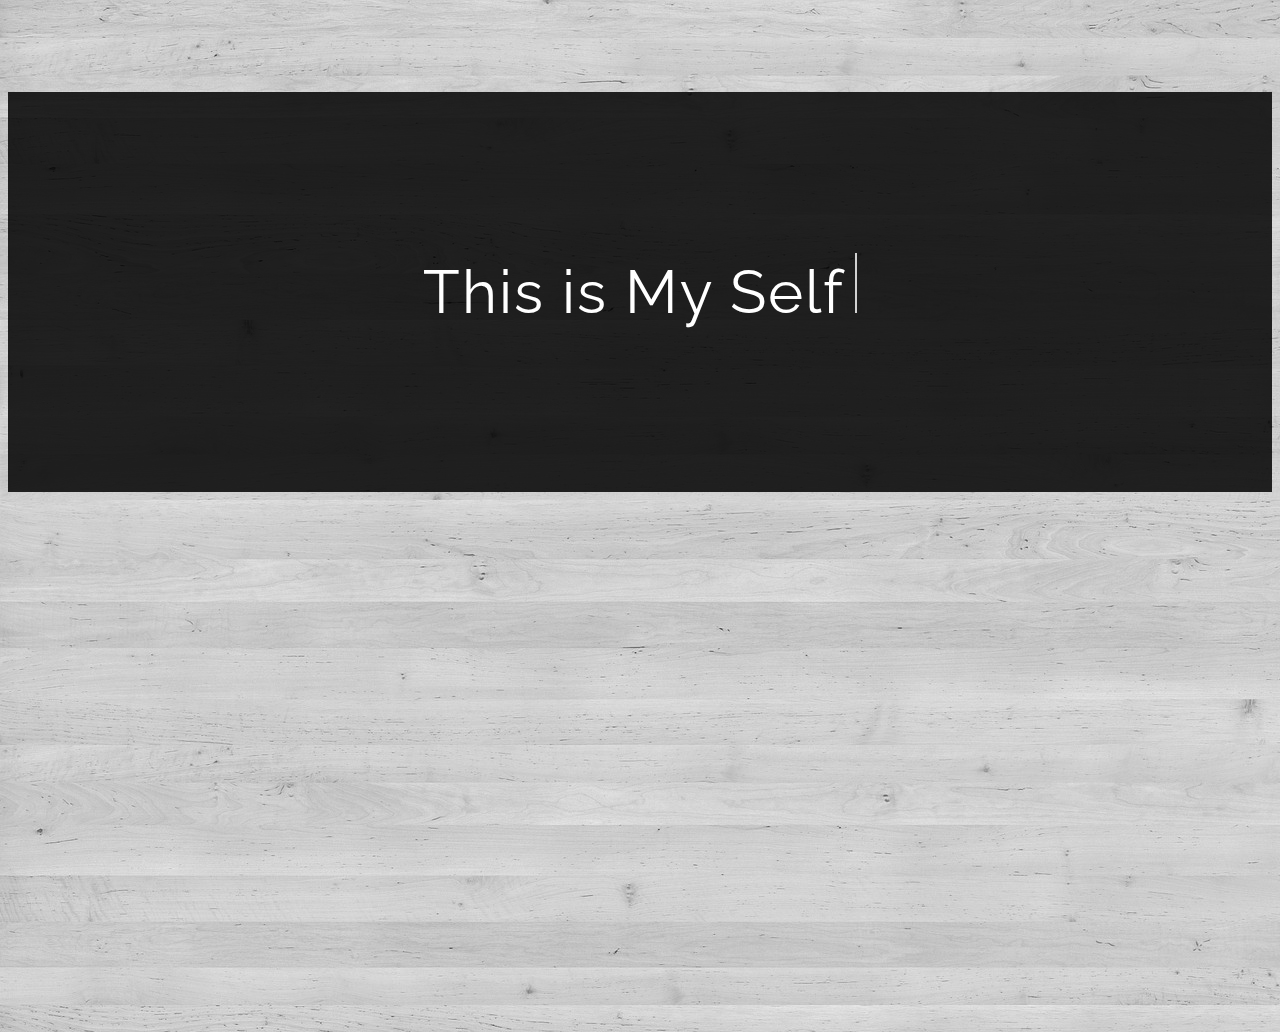
<file: index.html>
<!DOCTYPE html>
<html lang="ja">
<head>
    <meta charset="UTF-8">
    <meta name="viewport" content="width=device-width, initial-scale=1.0">
    <link rel="preconnect" href="https://fonts.googleapis.com">
    <link rel="preconnect" href="https://fonts.gstatic.com" crossorigin>
    <link href="https://fonts.googleapis.com/css2?family=Noto+Sans+JP&family=Raleway&display=swap" rel="stylesheet">
    <link rel="stylesheet" href="./css/style.css">
    <title>Introduce</title>
</head>
<body>
    <header class="header">
        <nav class="global-nav">
            <ul>
                <li class="nav__item"><a href="./introduce.html">Introduce</a></li>
                <li class="nav__item"><a href="./contact.html">Contact</a></li>
            </ul>
        </nav>
    </header>

    <section class="introduce">
        <h1 id="site-title"></h1>
        <div class="introduce__content">
            <div class="content__image">
                <img src="./images/icon.svg" alt="my-icon">
            </div>
            <div class="content__table">
                <table>
                    <tbody>
                        <tr>
                            <th>Name</th>
                            <td>Teru</td>
                        </tr>
                        <tr>
                            <th>Company</th>
                            <td>Test Company</td>
                        </tr>
                        <tr>
                            <th>Birthplace</th>
                            <td>Hokkaido</td>
                        </tr>
                        <tr>
                            <th>Hobby</th>
                            <td>Play the Saxophone</td>
                        </tr>
                        <tr>
                            <th>Programming</th>
                            <td>Python, HTML/CSS, JavaScript, PHP(WordPress)</td>
                        </tr>
                        <tr>
                            <th>Goal</th>
                            <td>Make a Site of Portfolio</td>
                        </tr>
                    </tbody>  
                </table>
            </div>
        </div>
    </section>

    <footer class="footer">
        <p>&copy;2022 teru1510q All Rights Reserved.</p>
    </footer>

    <script>
        var siteTitle = document.querySelector('#site-title');
        var header = document.querySelector('.header');
        var footer = document.querySelector('.footer');
        var content = document.querySelector('.introduce__content');
        var txt = 'This is My Self-Introduction.'
        var appearTime = 100 * txt.length + 500;
        var blinkTime = 600;
        var flag = 0;

        // キャレットの点滅処理
        function blink(){
            if(flag == 0){
                siteTitle.classList.add('disappear--border');
                flag = 1;
            }else{
                siteTitle.classList.remove('disappear--border');
                flag = 0;
            }
            // 再起関数
            setTimeout('blink()', blinkTime);
        }

        // ページ起動時のフェードイン
        function appear(elements){
            elements.forEach((el) => {
                el.classList.remove('disappear');
                el.classList.add('appear');
            });   
        }

        // ページ読み込み前に要素を消しておく
        function disappear(elements){
            elements.forEach((el) => {
                el.classList.add('disappear');
            });   
        }

        window.addEventListener('DOMContentLoaded', () => {
            disappear([header, footer, content]);
        });
        
        // txtをスプリットして1文字ずつ表示させる
        txt.split("").forEach((value, i) => {
            setTimeout(() => {
                siteTitle.textContent += value;
            }, 100 * i);
        });

        setTimeout('blink()', appearTime);
        setTimeout('appear([header, footer, content])', appearTime);
    </script>
</body>
</html>
</file>
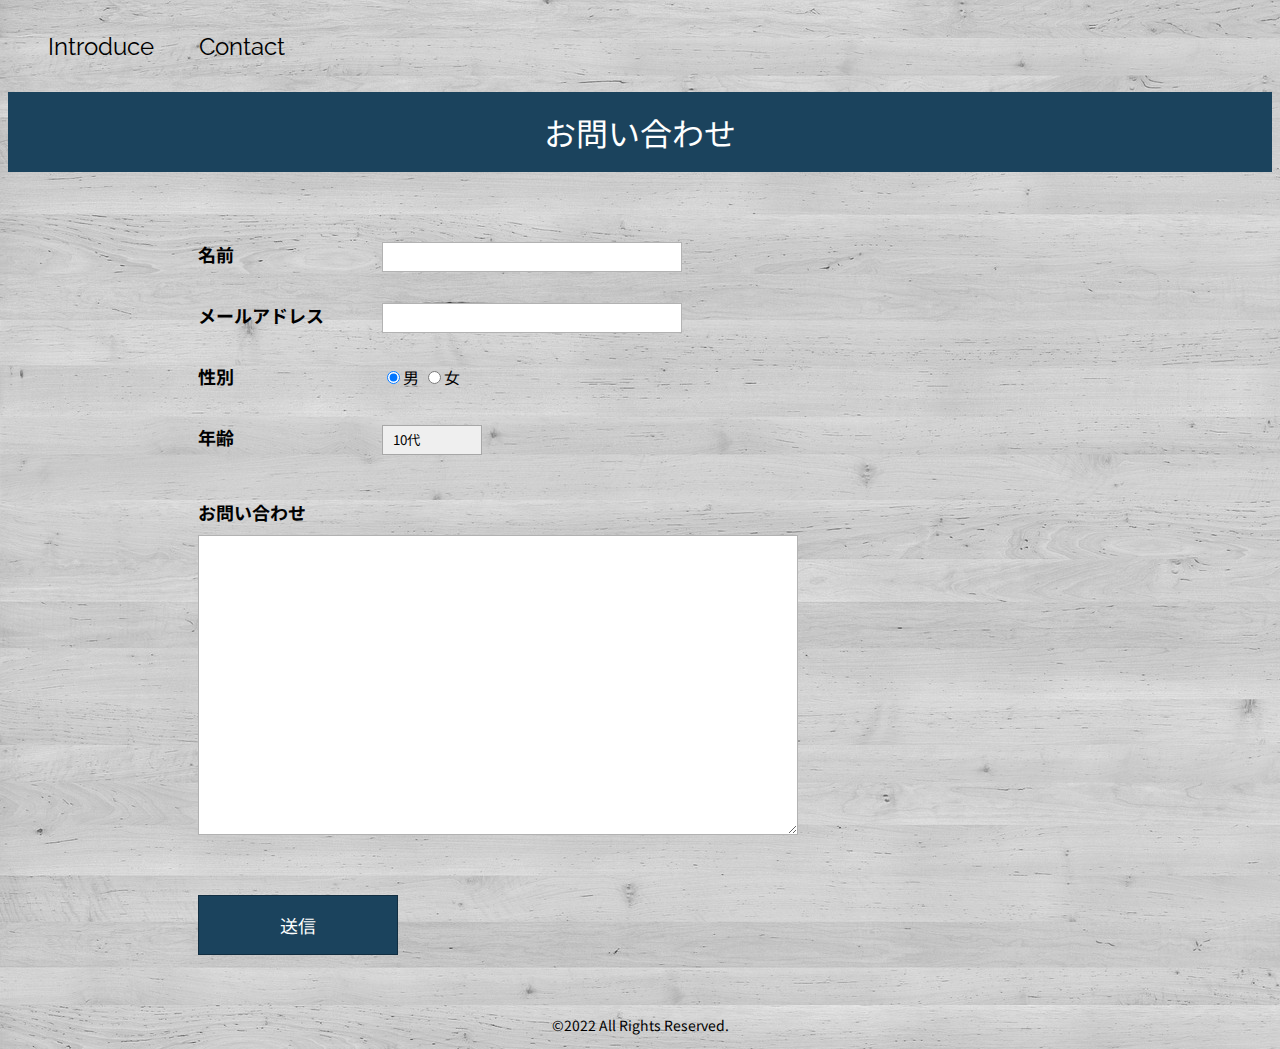
<file: contact.html>
<!DOCTYPE html>
<html lang="ja">
<head>
    <meta charset="UTF-8">
    <meta name="viewport" content="width=device-width, initial-scale=1.0">
    <link rel="preconnect" href="https://fonts.googleapis.com">
    <link rel="preconnect" href="https://fonts.gstatic.com" crossorigin>
    <link href="https://fonts.googleapis.com/css2?family=Noto+Sans+JP&family=Raleway&display=swap" rel="stylesheet">
    <link rel="stylesheet" href="./css/style.css">
    <title>Contact</title>
</head>
<body>
    <header class="header">
        <nav class="global-nav">
            <ul>
                <li class="nav__item"><a href="./introduce.html">Introduce</a></li>
                <li class="nav__item"><a href="./contact.html">Contact</a></li>
            </ul>
        </nav>
    </header>

    <section class="contact">
        <h1 class="contact__title">お問い合わせ</h1>
        <form id="contact__form" class="contact__form" action="test.php" method="post">
            <p>
                <label>名前</label>
                <input id="name" type="text" name="name">
            </p>
            <p>
                <label>メールアドレス</label>
                <input id="email" type="email" name="email">
            </p>
            <p>
                <label>性別</label>
                <input class="gender" type="radio" name="gender" value="m" checked>男
                <input class="gender" type="radio" name="gender" value="f">女
            </p>
            <p>
                <label>年齢</label>
                <select id="age" size="1" name="age">
                    <option value="10">10代</option>
                    <option value="20">20代</option>
                    <option value="30">30代</option>
                    <option value="40">40代</option>
                    <option value="50">50代</option>
                    <option value="60">60代以上</option>
                </select>
            </p>
            <p>
                <label>お問い合わせ</label>
                <textarea id="message" name="message"></textarea>
            </p>
            <p>
                <input type="submit" value="送信">
            </p>
        </form>
    </section>

    <footer class="footer">
        <p>&copy;2022 All Rights Reserved.</p>
    </footer>

    <script>
        var form = document.querySelector('#contact__form');
        var formItem = document.querySelectorAll('#contact__form > p');
        var name = document.querySelector('#name');

        var newElement = document.createElement('p');

        form.addEventListener('blur', () => {
            for(let i = 0; i < formItem.length; i++){
                if(formItem[i] === ''){
                    formItem[i].appendChild(newElement);
                }
            }
        }, true);
    </script>
</body>
</html>
</file>
<file: css/style.css>
/* ------ common ------ */

*{
    box-sizing: border-box;
}

body{
    font-family: 'Noto Sans JP', sans-serif;
    background: url('../images/background_white.jpg') no-repeat;
    background-position: cover;
}

a{
    color: #000;
    text-decoration: none;
}

h1{
    margin: 0;
}

ul, ol, li{
    list-style: none;
}

input, textarea{
    padding: 10px;
    outline: none;
    border: 1px solid rgba(0, 0, 0, 0.3);
    font-family: 'Noto Sans JP', sans-serif;
    font-size: 12px;
}

.disappear{
    opacity: 0;
}

.appear{
    opacity: 1;
    transition: all 0.6s;
}

/* ------ header ------ */

.header{
    font-family: 'Raleway', sans-serif;
}

.global-nav > ul{
    display: flex;
    align-items: center;
    height: 60px;
}

.nav__item{
    position: relative;
    margin-right: 45px;
}

.nav__item > a{
    font-size: 24px;
}

.nav__item::after{
    content: '';
    position: absolute;
    bottom: -5px;
    left: 0;
    width: 0;
    height: 2px;
    background-color: rgba(0, 0, 0, 0.8);
    transition: all 0.25s;
}

.nav__item:hover::after{
    width: 100%;
}

/* ------ introduce ------ */

#site-title{
    height: 400px;
    margin-bottom: 60px;
    background-color: rgba(0, 0, 0, 0.85);
    line-height: 400px;
    color: #fff;
    font-size: 60px;
    font-family: 'Raleway', sans-serif;
    font-weight: 400;
    text-align: center;
    letter-spacing: 2px;
}

#site-title::after{
    content: '';
    display: inline-block;
    height: 60px;
    width: 2px;
    margin-left: 10px;
    background-color: rgba(255, 255, 255, 0.8);
}

.disappear--border::after{
    opacity: 0;
}

.introduce__content{
    display: flex;
    justify-content: space-between;
    align-items: center;
    width: 78%;
    margin: 0 auto;
}

.content__image{
    position: relative;
    width: 300px;
    height: 300px;
    padding: 20px;
    background-color: #fff;
}

.content__image > img{
    width: 100%;
}

.content__image::before{
    content: '';
    position: absolute;
    top: 30px;
    left: 30px;
    width: 100%;
    height: 100%;
    background-color: rgba(27, 67, 93, 0.8);
    z-index: -1;
}

.content__table > table > tbody > tr{
    line-height: 60px;
}

.content__table > table > tbody > tr > th{
    padding-right: 30px;
    color: #1B435D;
    font-family: 'Raleway', sans-serif;
    font-size: 27px;
    font-weight: 400;
    text-align: left;
}

.content__table > table > tbody > tr > td{
    padding: 0 20px;
    background-color: rgba(27, 67, 93, 0.2);
    font-size: 16px;
}

/* ------ contact ------ */

.contact__title{
    width: 100%;
    height: 80px;
    margin-bottom: 60px;
    background-color: #1B435D;
    line-height: 80px;
    color: #fff;
    font-weight: 400;
    text-align: center;
}

.contact__form{
    width: 70%;
    margin: 0 auto;
}

.contact__form > p > label{
    display: inline-block;
    width: 180px;
    line-height: 45px;
    font-size: 18px;
    font-weight: bold;
}

.contact__form > p > input[type="text"],
.contact__form > p > input[type="email"]{
    width: 300px;
    height: 30px;
}

.contact__form > p > select{
    appearance: none;
    width: 100px;
    height: 30px;
    padding: 0 10px;
    outline: none;
    border: 1px solid rgba(0, 0, 0, 0.3);
    font-family: 'Noto Sans JP', sans-serif;
}

.contact__form > p > textarea{
    display: block;
    width: 600px;
    height: 300px;
}

.contact__form > p:nth-child(5){
    margin: 30px 0 60px;
}

.contact__form > p > input[type="submit"]{
    width: 200px;
    height: 60px;
    background-color: #1B435D;
    color: #fff;
    font-size: 18px;
    font-family: 'Noto Sans JP', sans-serif;
    transition: all 0.25s;
    cursor: pointer;
}

.contact__form > p > input[type="submit"]:hover{
    border: 1px solid #1B435D;
    background-color: #fff;
    color: #1B435D;;
}

/* ------ footer ------ */

.footer{
    margin-top: 60px;
    font-size: 14px;
    text-align: center;
}
</file>
